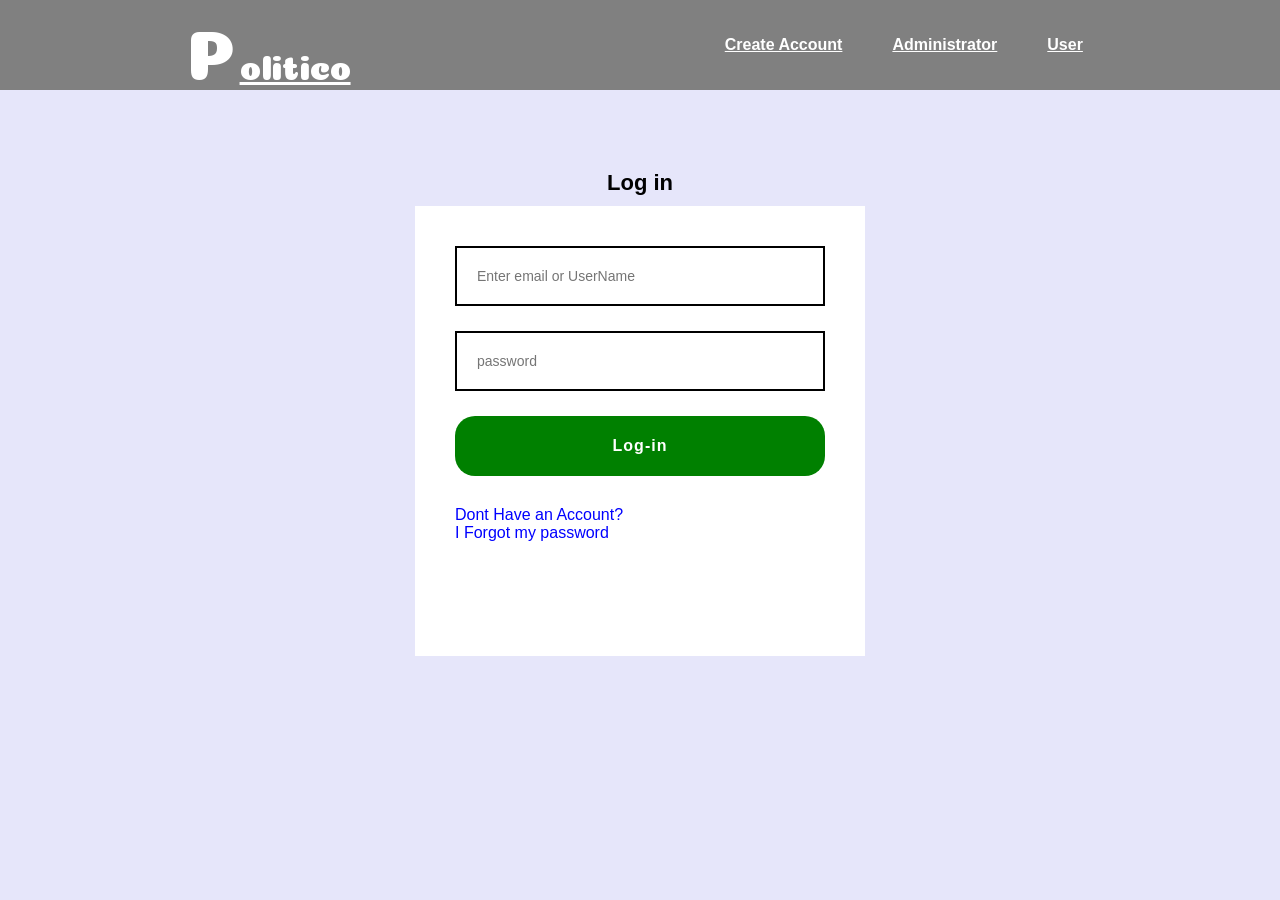
<file: index.html>
<!DOCTYPE html>
<html lang="en">
  <head>
    <meta charset="UTF-8" />
    <meta name="viewport" content="width=device-width, initial-scale=1.0" />
    <meta http-equiv="X-UA-Compatible" content="ie=edge" />
    <title>Log-in and Sign up here</title>
    <link rel="stylesheet" href="./css/style.css" />
  </head>

  <body>
    <div class="wrapper">
      <div class="nav-bar">
        <div class="left-nav-bar">
          <a class="link" href="index.html">P</a>
          <a class="link" href="index.html">olitico</a>
        </div>
        <div class="right-nav-bar">
          <ul>
            <li><a href="profile.html">User </a></li>
            <li><a href="admindash.html">Administrator</a></li>
            <li><a href="signup.html">Create Account</a></li>
          </ul>
        </div>
      </div>
    </div>
    <div class="container">
      <h2>Log in</h2>
      <div class="login-form">
        <input
          type="text"
          class="input"
          placeholder="Enter email or UserName"
        /><br />
        <input type="password" class="input" placeholder="password" /><br />
        <div class="button" onclick="myFunction1()">Log-in</div>
        <span><a href="signup.html">Dont Have an Account?</a></span
        ><br />
        <span><a href="resetpassword.html">I Forgot my password</a></span>
      </div>
    </div>
    <script>
      function myFunction1() {
        location.replace("admindash.html");
      }
    </script>
  </body>
</html>
</file>
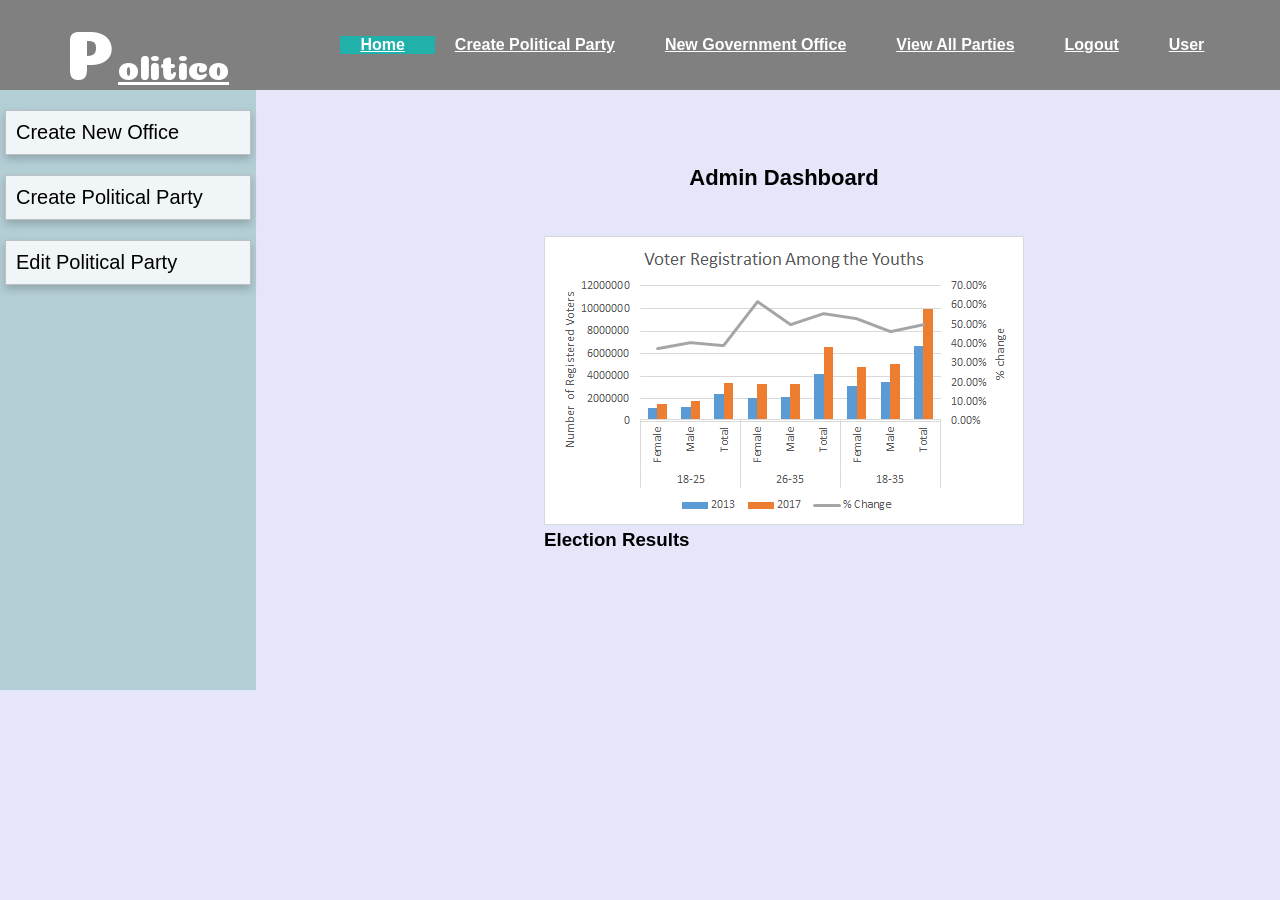
<file: admindash.html>
<!DOCTYPE html>
<html lang="en">
  <head>
    <meta charset="UTF-8" />
    <meta name="viewport" content="width=device-width, initial-scale=1.0" />
    <meta http-equiv="X-UA-Compatible" content="ie=edge" />
    <title>Admin Dashboard</title>
    <link rel="stylesheet" href="./css/style.css" />
  </head>
  <body>
    <div class="wrapper">
      <div class="nav-bar">
        <div class="left-nav-bar">
          <a class="link" href="index.html">P</a>
          <a class="link" href="index.html">olitico</a>
        </div>
        <div class="right-nav-bar">
          <ul>
            <li><a href="profile.html">User</a></li>
            <li><a href="index.html">Logout</a></li>
            <li><a href="viewparty.html">View All Parties</a></li>
            <li><a href="createoffice.html">New Government Office</a></li>
            <li><a href="createparty.html">Create Political Party</a></li>
            <li><a href="admindash.html" class="active">Home</a></li>
          </ul>
        </div>
      </div>
    </div>

    <div class="containerdash">
      <div class="side-bar">
        <div class="grid-item" onclick="reroute('createparty.html')">
          Create New Office
        </div>
        <div class="grid-item" onclick="reroute('createparty.html')">
          Create Political Party
        </div>
        <div class="grid-item" onclick="reroute('viewparty.html')">
          Edit Political Party
        </div>
      </div>
      <div class="content">
        <h2>Admin Dashboard</h2>
        <img src="./Images/graph.png" alt="Graph" />
        <h3>Election Results</h3>
      </div>
    </div>
    <script>
      function reroute(page) {
        location.replace(page);
      }
    </script>
  </body>
</html>
</file>
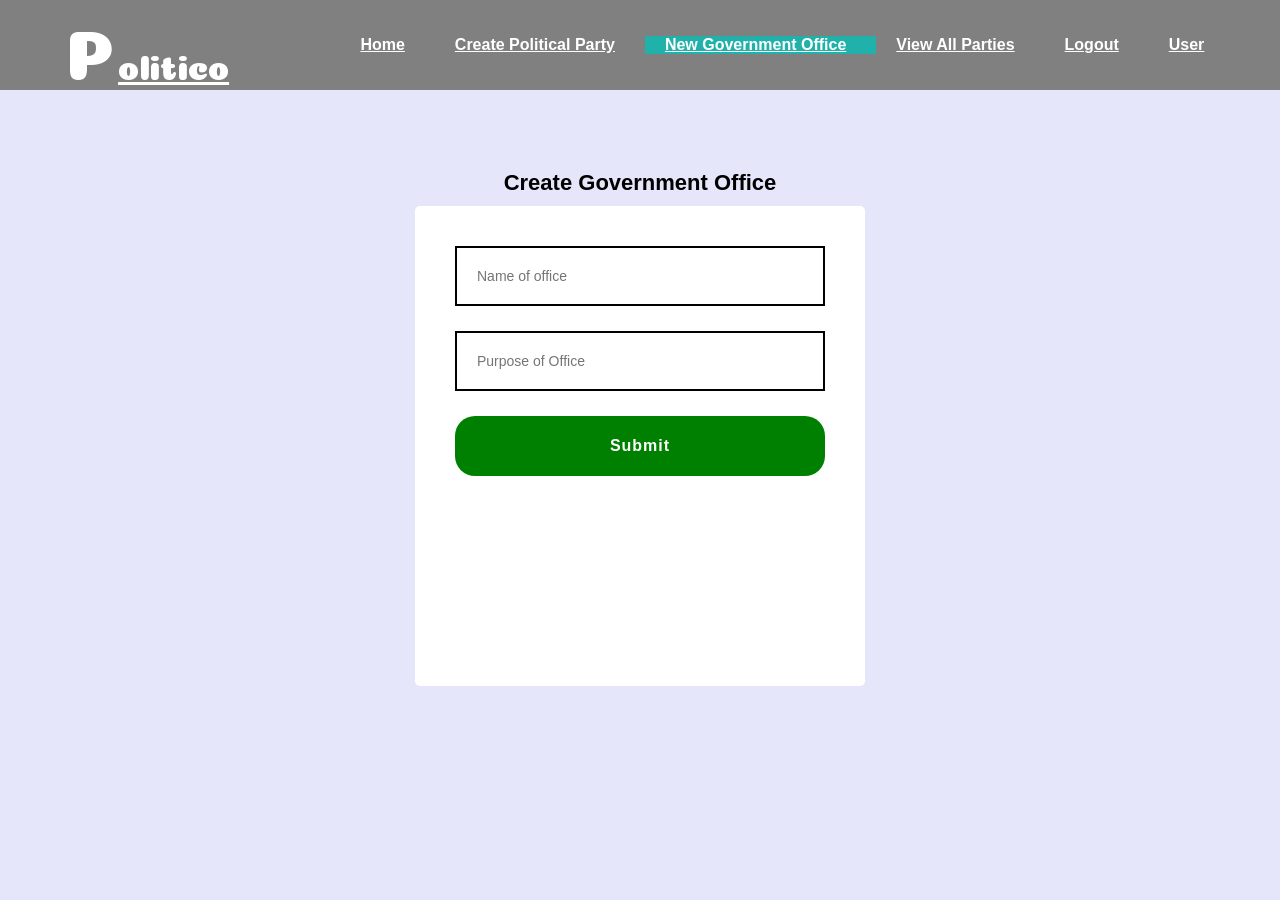
<file: createoffice.html>
<!DOCTYPE html>
<html lang="en">
  <head>
    <meta charset="UTF-8" />
    <meta name="viewport" content="width=device-width, initial-scale=1.0" />
    <meta http-equiv="X-UA-Compatible" content="ie=edge" />
    <title>Create Government office</title>
    <link rel="stylesheet" href="./css/style.css" />
  </head>
  <body>
    <div class="wrapper">
      <div class="nav-bar">
        <div class="left-nav-bar">
          <a class="link" href="index.html">P</a>
          <a class="link" href="index.html">olitico</a>
        </div>
        <div class="right-nav-bar">
          <ul>
            <li><a href="profile.html">User</a></li>
            <li><a href="index.html">Logout</a></li>
            <li><a href="viewparty.html">View All Parties</a></li>
            <li>
              <a href="createoffice.html" class="active"
                >New Government Office</a
              >
            </li>
            <li><a href="createparty.html">Create Political Party</a></li>
            <li><a href="admindash.html">Home</a></li>
          </ul>
        </div>
      </div>
    </div>
    <div class="container">
      <h2>Create Government Office</h2>
      <div class="voteform">
        <input
          type="text"
          placeholder="Name of office"
          class="adminput"
        /><br />
        <input
          type="text"
          placeholder="Purpose of Office"
          class="adminput"
        /><br />
        <div class="button" onclick="officeFunction()">Submit</div>
      </div>
    </div>
    <script>
      function officeFunction() {
        location.replace("viewparty.html");
      }
    </script>
  </body>
</html>
</file>
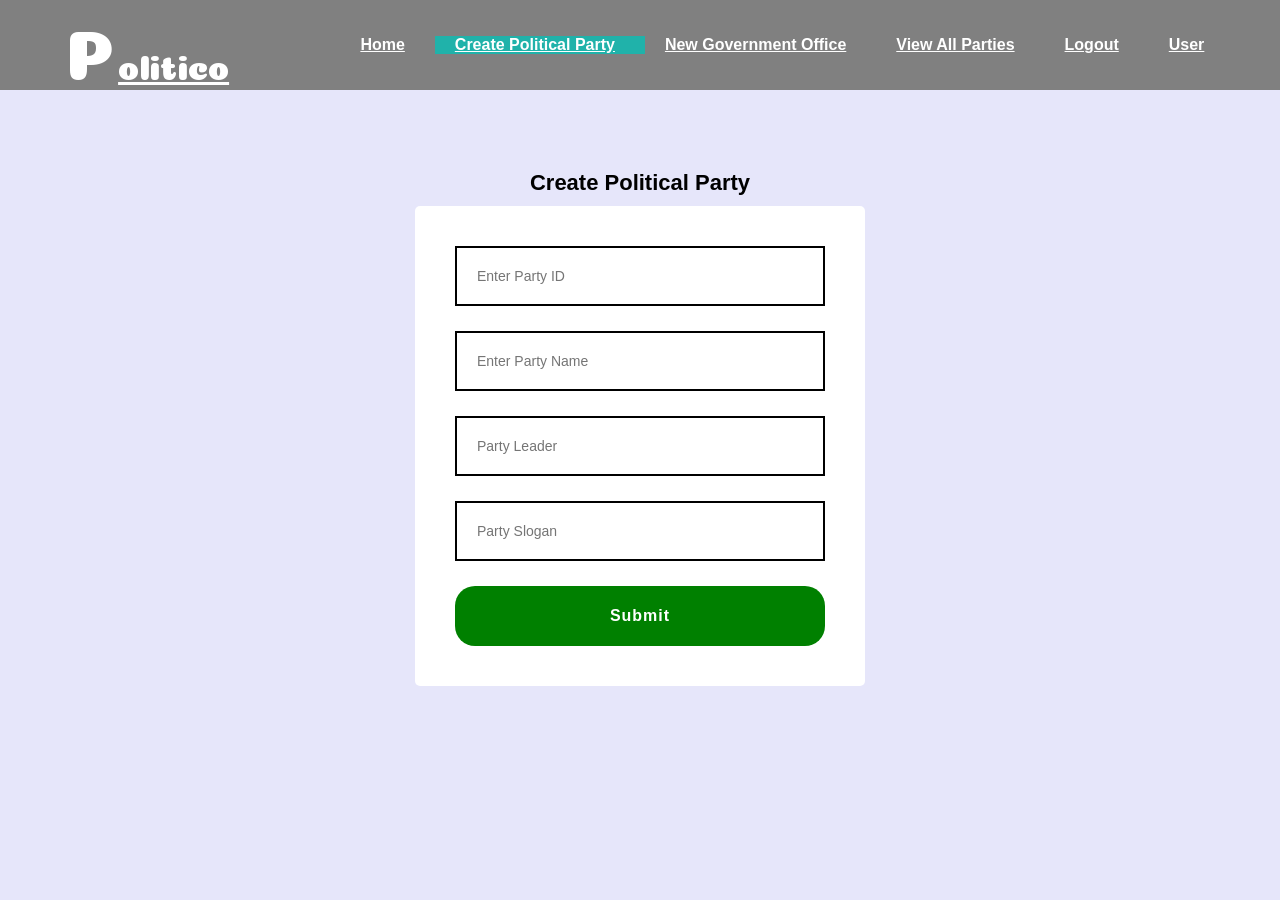
<file: createparty.html>
<!DOCTYPE html>
<html lang="en">
  <head>
    <meta charset="UTF-8" />
    <meta name="viewport" content="width=device-width, initial-scale=1.0" />
    <meta http-equiv="X-UA-Compatible" content="ie=edge" />
    <title>Create Party</title>
    <link rel="stylesheet" href="./css/style.css" />
  </head>
  <body>
    <div class="wrapper">
      <div class="nav-bar">
        <div class="left-nav-bar">
          <a class="link" href="index.html">P</a>
          <a class="link" href="index.html">olitico</a>
        </div>
        <div class="right-nav-bar">
          <ul>
            <li><a href="profile.html">User</a></li>
            <li><a href="index.html">Logout</a></li>
            <li><a href="viewparty.html">View All Parties</a></li>
            <li><a href="createoffice.html">New Government Office</a></li>
            <li>
              <a href="createparty.html" class="active"
                >Create Political Party</a
              >
            </li>
            <li><a href="admindash.html">Home</a></li>
          </ul>
        </div>
      </div>
    </div>
    <div class="container">
      <h2>Create Political Party</h2>
      <div class="voteform">
        <input
          type="text"
          placeholder="Enter Party ID"
          class="adminput"
        /><br />
        <input
          type="text"
          placeholder="Enter Party Name"
          class="adminput"
        /><br />
        <input type="text" placeholder="Party Leader" class="adminput" /><br />
        <input type="text" placeholder="Party Slogan" class="adminput" /><br />
        <div class="button" onclick="createFunction()">Submit</div>
      </div>
    </div>
    <script>
      function createFunction() {
        location.replace("viewparty.html");
      }
    </script>
  </body>
</html>
</file>
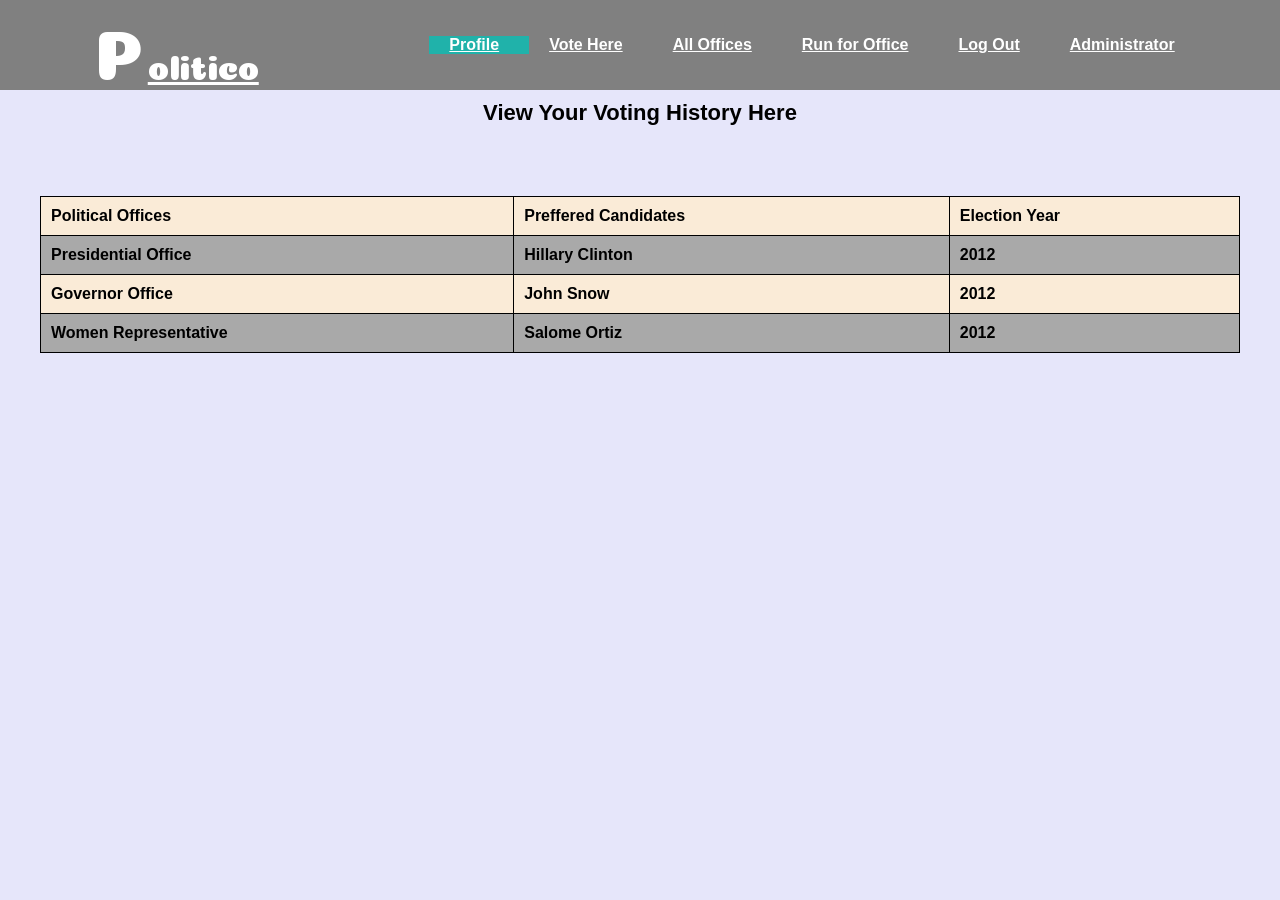
<file: profile.html>
<!DOCTYPE html>
<html lang="en">
  <head>
    <meta charset="UTF-8" />
    <meta name="viewport" content="width=device-width, initial-scale=1.0" />
    <meta http-equiv="X-UA-Compatible" content="ie=edge" />
    <title>Profile</title>
    <link rel="stylesheet" href="./css/style.css" />
  </head>
  <body>
    <div class="wrapper">
      <div class="nav-bar">
        <div class="left-nav-bar">
          <a class="link" href="index.html">P</a>
          <a class="link" href="index.html">olitico</a>
        </div>
        <div class="right-nav-bar">
          <ul>
            <li><a href="admindash.html">Administrator</a></li>
            <li><a href="index.html">Log Out</a></li>
            <li><a href="runoffice.html">Run for Office </a></li>
            <li><a href="viewoffices.html">All Offices</a></li>
            <li><a href="vote.html">Vote Here</a></li>
            <li><a href="profile.html" class="active">Profile </a></li>
          </ul>
        </div>
      </div>
    </div>
    <h2>View Your Voting History Here</h2>
    <table>
      <tr>
        <th>Political Offices</th>
        <th>Preffered Candidates</th>
        <th>Election Year</th>
      </tr>
      <tr>
        <th>Presidential Office</th>
        <th>Hillary Clinton</th>
        <th>2012</th>
      </tr>
      <tr>
        <th>Governor Office</th>
        <th>John Snow</th>
        <th>2012</th>
      </tr>
      <tr>
        <th>Women Representative</th>
        <th>Salome Ortiz</th>
        <th>2012</th>
      </tr>
    </table>
  </body>
</html>
</file>
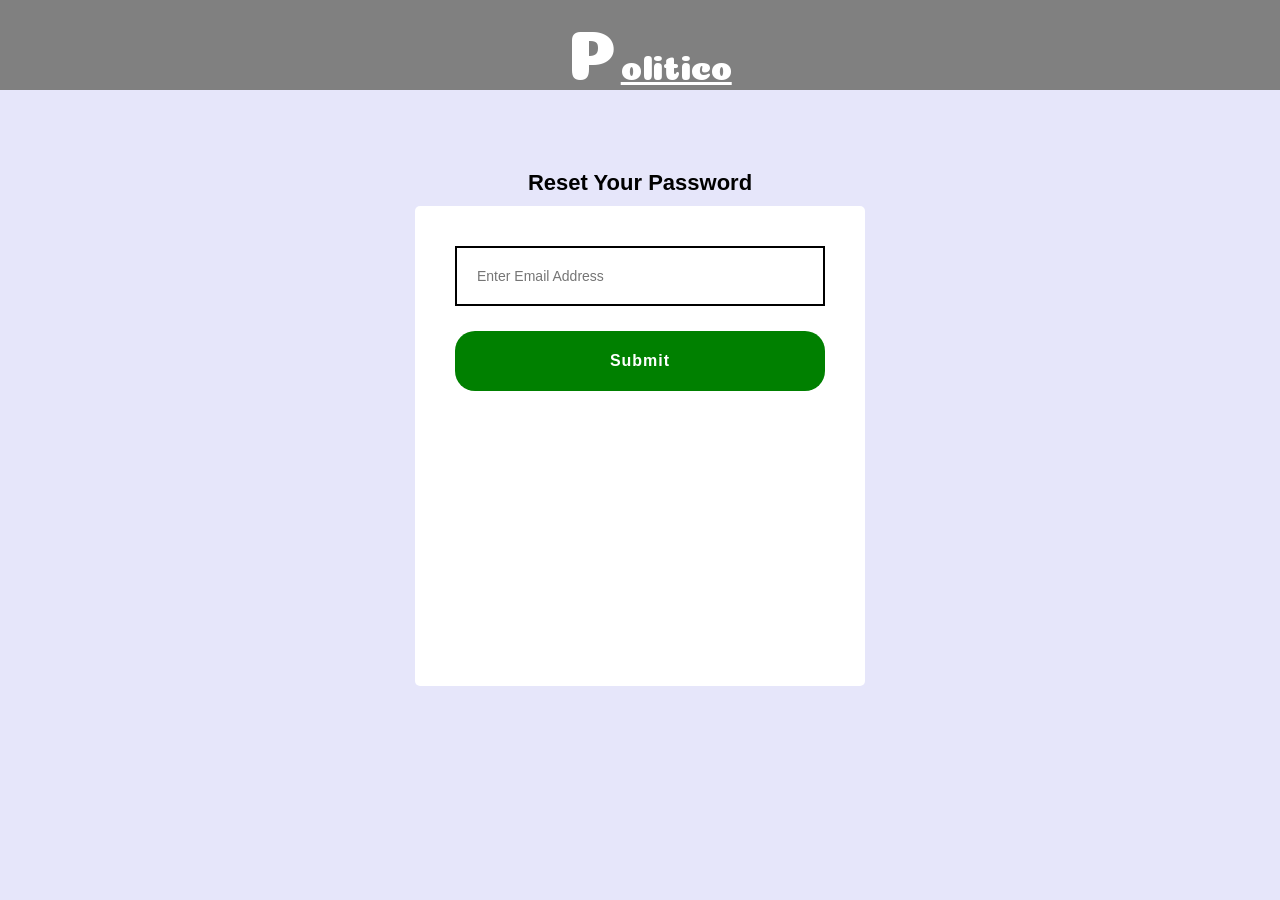
<file: resetpassword.html>
<!DOCTYPE html>
<html lang="en">
  <head>
    <meta charset="UTF-8" />
    <meta name="viewport" content="width=device-width, initial-scale=1.0" />
    <meta http-equiv="X-UA-Compatible" content="ie=edge" />
    <title>Forgot Password</title>
    <link rel="stylesheet" href="./css/style.css" />
  </head>

  <body>
    <div class="wrapper">
      <div class="nav-bar">
        <div class="left-nav-bar">
          <a class="link" href="index.html">P</a>
          <a class="link" href="index.html">olitico</a>
        </div>
      </div>
    </div>
    <div class="container">
      <h2>Reset Your Password</h2>
      <div class="voteform">
        <input
          type="email"
          placeholder="Enter Email Address"
          class="adminput"
        /><br />
        <div class="button" onclick="resetFunction()">Submit</div>
      </div>
    </div>
    <script>
      function resetFunction() {
        location.replace("index.html");
      }
    </script>
  </body>
</html>
</file>
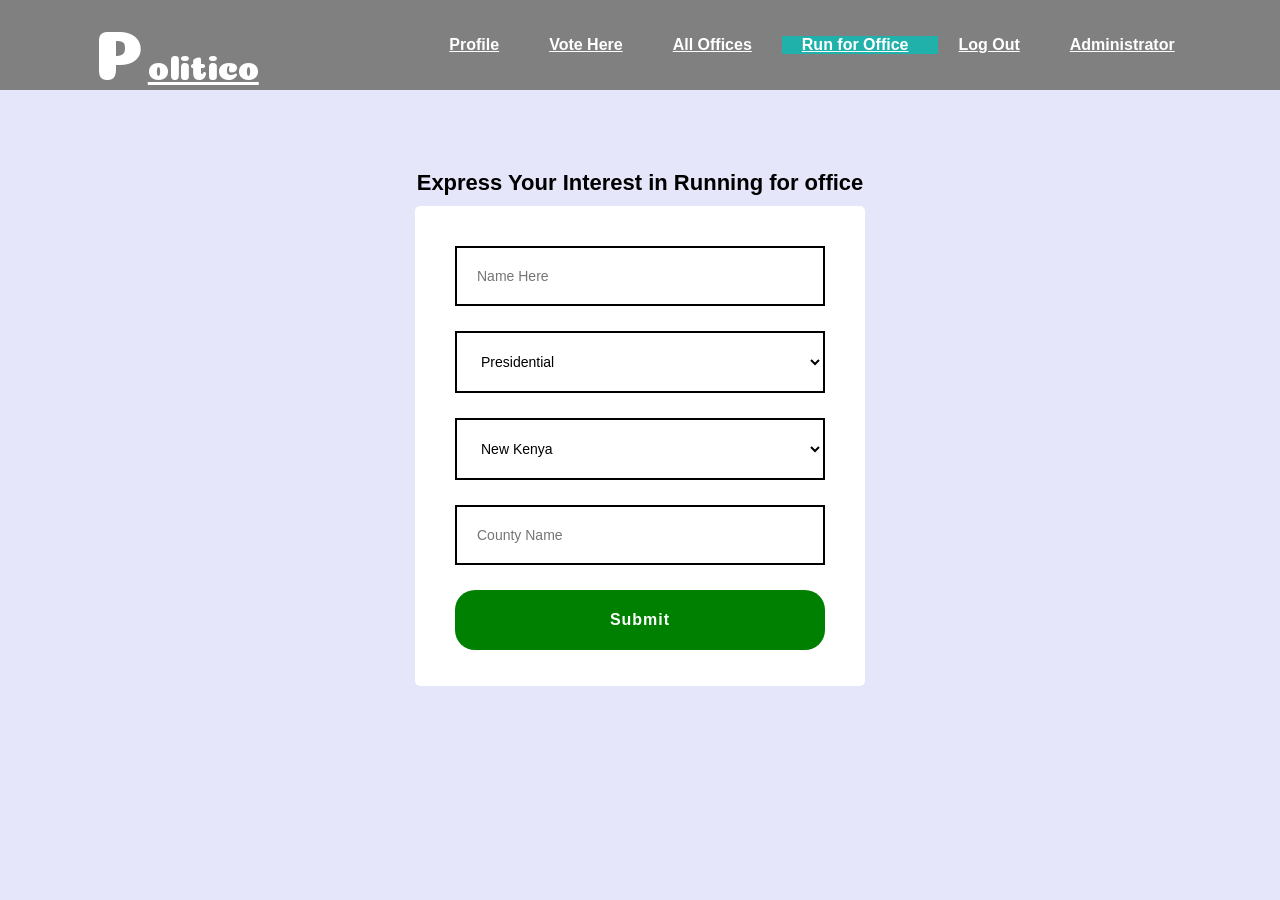
<file: runoffice.html>
<!DOCTYPE html>
<html lang="en">
  <head>
    <meta charset="UTF-8" />
    <meta name="viewport" content="width=device-width, initial-scale=1.0" />
    <meta http-equiv="X-UA-Compatible" content="ie=edge" />
    <title>Run Office</title>
    <link rel="stylesheet" href="./css/style.css" />
  </head>
  <body>
    <div class="wrapper">
      <div class="nav-bar">
        <div class="left-nav-bar">
          <a class="link" href="index.html">P</a>
          <a class="link" href="index.html">olitico</a>
        </div>
        <div class="right-nav-bar">
          <ul>
            <li><a href="admindash.html">Administrator</a></li>
            <li><a href="index.html">Log Out</a></li>
            <li><a href="runoffice.html" class="active">Run for Office </a></li>
            <li><a href="viewoffices.html">All Offices</a></li>
            <li><a href="vote.html">Vote Here</a></li>
            <li><a href="profile.html">Profile </a></li>
          </ul>
        </div>
      </div>
    </div>
    <div class="container">
      <h2>Express Your Interest in Running for office</h2>
      <div class="voteform">
        <input type="text" placeholder="Name Here" class="adminput" /><br />
        <select class="adminput">
          <option value="Presidential">Presidential</option>
          <option value="Women Representative">Women Representative</option>
          <option value="Governatorial">Governatorial</option>
        </select>
        <select class="adminput">
          <option value="New Kenya">New Kenya</option>
          <option value="Freedom Tomorrow">Freedom Tomorrow</option>
          <option value="Republican Kenya">Republican Kenya</option>
        </select>

        <input type="text" placeholder="County Name" class="adminput" /><br />
        <div class="button">Submit</div>
      </div>
    </div>
  </body>
</html>
</file>
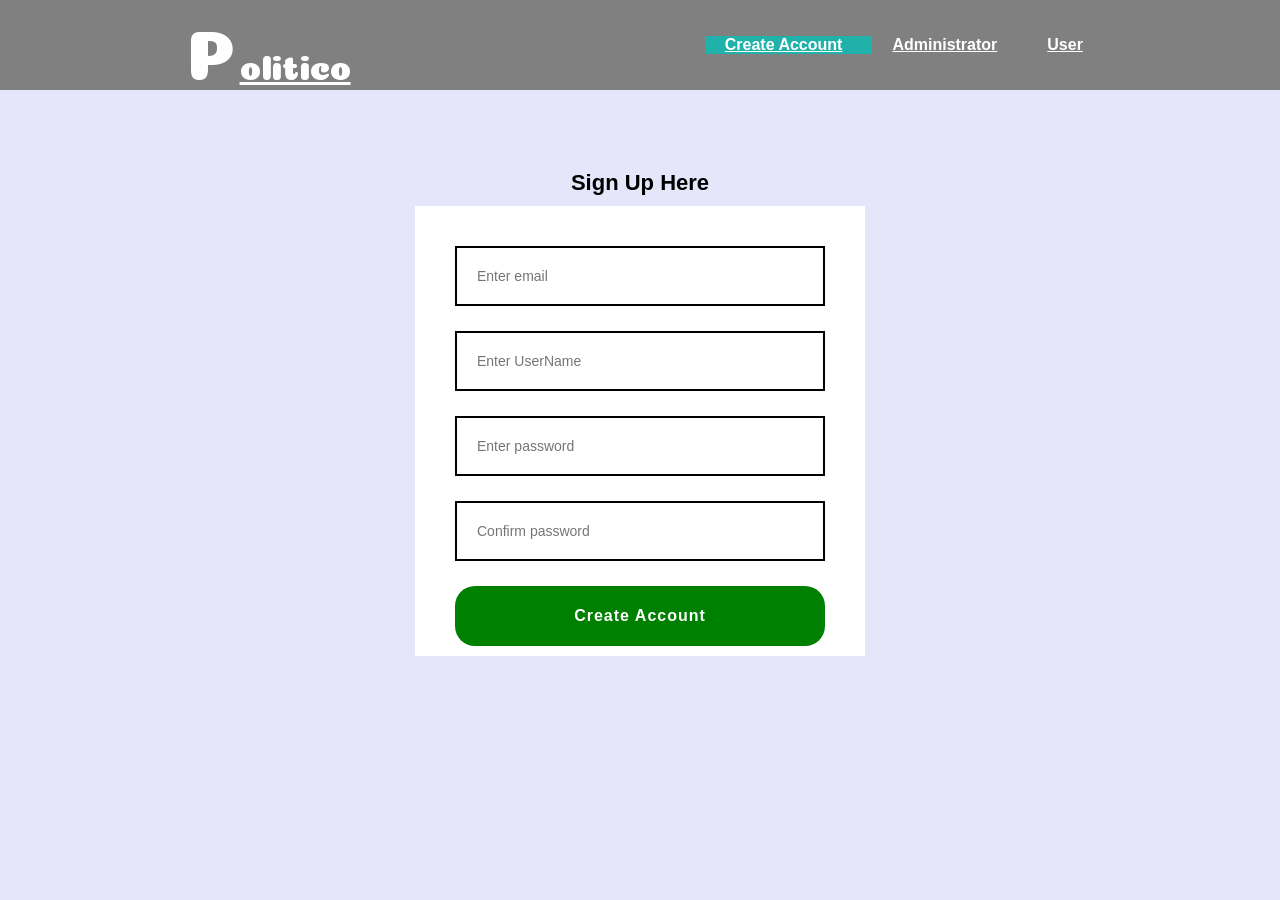
<file: signup.html>
<!DOCTYPE html>
<html lang="en">
  <head>
    <meta charset="UTF-8" />
    <meta name="viewport" content="width=device-width, initial-scale=1.0" />
    <meta http-equiv="X-UA-Compatible" content="ie=edge" />
    <title>Sign Up Here</title>
    <link rel="stylesheet" href="./css/style.css" />
  </head>

  <div class="wrapper">
    <div class="nav-bar">
      <div class="left-nav-bar">
        <a class="link" href="index.html">P</a>
        <a class="link" href="index.html">olitico</a>
      </div>
      <div class="right-nav-bar">
        <ul>
          <li><a href="profile.html">User </a></li>
          <li><a href="admindash.html">Administrator</a></li>
          <li><a href="signup.html " class="active">Create Account</a></li>
        </ul>
      </div>
    </div>
  </div>
  <body>
    <div class="container">
      <h2>Sign Up Here</h2>

      <div class="signup-form">
        <input type="text" placeholder="Enter email" class="input" /><br />
        <input type="text" placeholder="Enter UserName" class="input" /><br />
        <input
          type="password"
          placeholder="Enter password"
          class="input"
        /><br />
        <input
          type="password"
          placeholder="Confirm password"
          class="input"
        /><br />
        <div class="button" onclick="myFunction()">Create Account</div>
      </div>
    </div>
    <script>
      function myFunction() {
        location.replace("profile.html");
      }
    </script>
  </body>
</html>
</file>
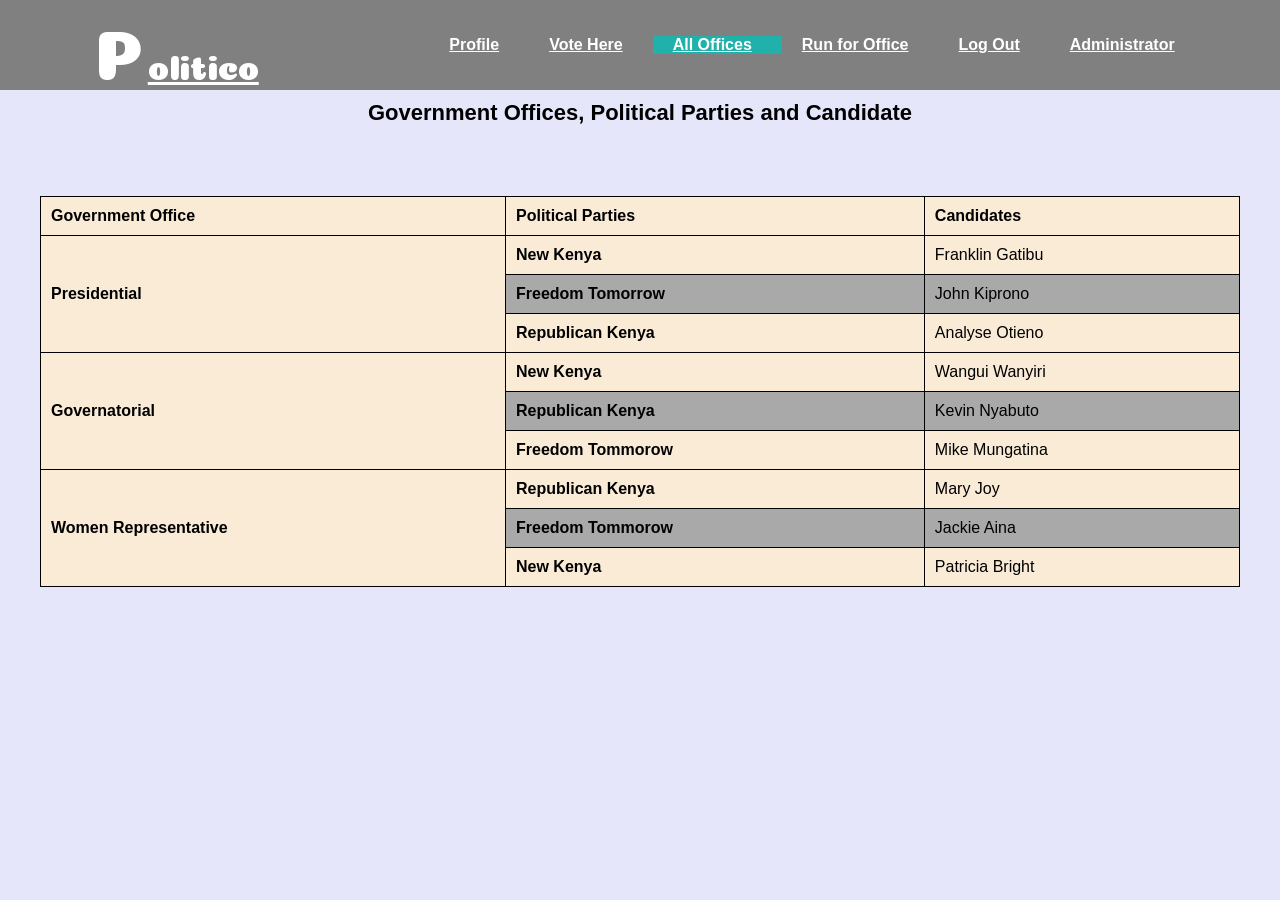
<file: viewoffices.html>
<!DOCTYPE html>
<html lang="en">
<head>
    <meta charset="UTF-8">
    <meta name="viewport" content="width=device-width, initial-scale=1.0">
    <meta http-equiv="X-UA-Compatible" content="ie=edge">
    <title>View Offices</title>
    <link rel="stylesheet" href="./css/style.css">
</head>
            <body>
                    <div class= "wrapper">
                            <div class="nav-bar">
                                <div class="left-nav-bar">
                                        <a class="link" href="index.html">P</a>
                                        <a class="link" href="index.html">olitico</a>
                                </div>
                                <div class="right-nav-bar">
                                    <ul>
                                            <li><a href="admindash.html">Administrator</a></li>
                                            <li><a href="index.html">Log Out</a></li>
                                            <li><a href="runoffice.html">Run for Office </a> </li>
                                            <li><a href="viewoffices.html" class="active">All Offices</a></li>
                                            <li><a href="vote.html">Vote Here</a></li>
                                            <li><a href="profile.html">Profile </a> </li>
                                    </ul>
                                </div>
                     
                            </div>
                        </div> 
                <h2>Government Offices, Political Parties and Candidate</h2>
                <table>
                    <col>
                    <col>
                    <col>
                    <thead>
                        <tr>
                            <th scope="col">Government Office</th>
                            <th scope="col">Political Parties</th>
                            <th scope="col">Candidates</th>
                        </tr>
                    </thead>
                    <tbody>
                        <tr>
                         <th rowspan="3" scope="rowgroup">Presidential</th>
                         <th scope="row">New Kenya</th>
                         <td>Franklin Gatibu</td>
                        </tr>
                        <tr>
                        <th scope="row">Freedom Tomorrow</th>
                        <td>John Kiprono</td>
                        </tr>
                        <tr>
                        <th scope="row">Republican Kenya</th>
                        <td>Analyse Otieno</td>    
                        </tr>
                    </tbody>
                    <tbody>
                        <tr>
                    <th rowspan="3" scope="rowgroup">Governatorial</th> 
                    <th scope="row">New Kenya</th>
                    <td>Wangui Wanyiri</td>
                </tr>
                <tr>
                    <th scope="row">Republican Kenya</th>
                    <td>Kevin Nyabuto</td>
                </tr>
                <tr>
                    <th scope="row">Freedom Tommorow</th>
                    <td>Mike Mungatina</td>
                </tr>

                    </tbody>
                    <tbody> 
                        <tr>
                            <th rowspan="3" scope="rowgroup">Women Representative</th> 
                            <th scope="row">Republican Kenya</th>
                            <td>Mary Joy</td>
                        </tr>
                        <tr>
                            <th scope="row">Freedom Tommorow</th>
                            <td>Jackie Aina</td>
                        </tr>
                        <tr>
                            <th scope="row">New Kenya</th>
                            <td>Patricia Bright</td>
                        </tr>  
                    </tbody>
        </table>
    </body>
</html>
</file>
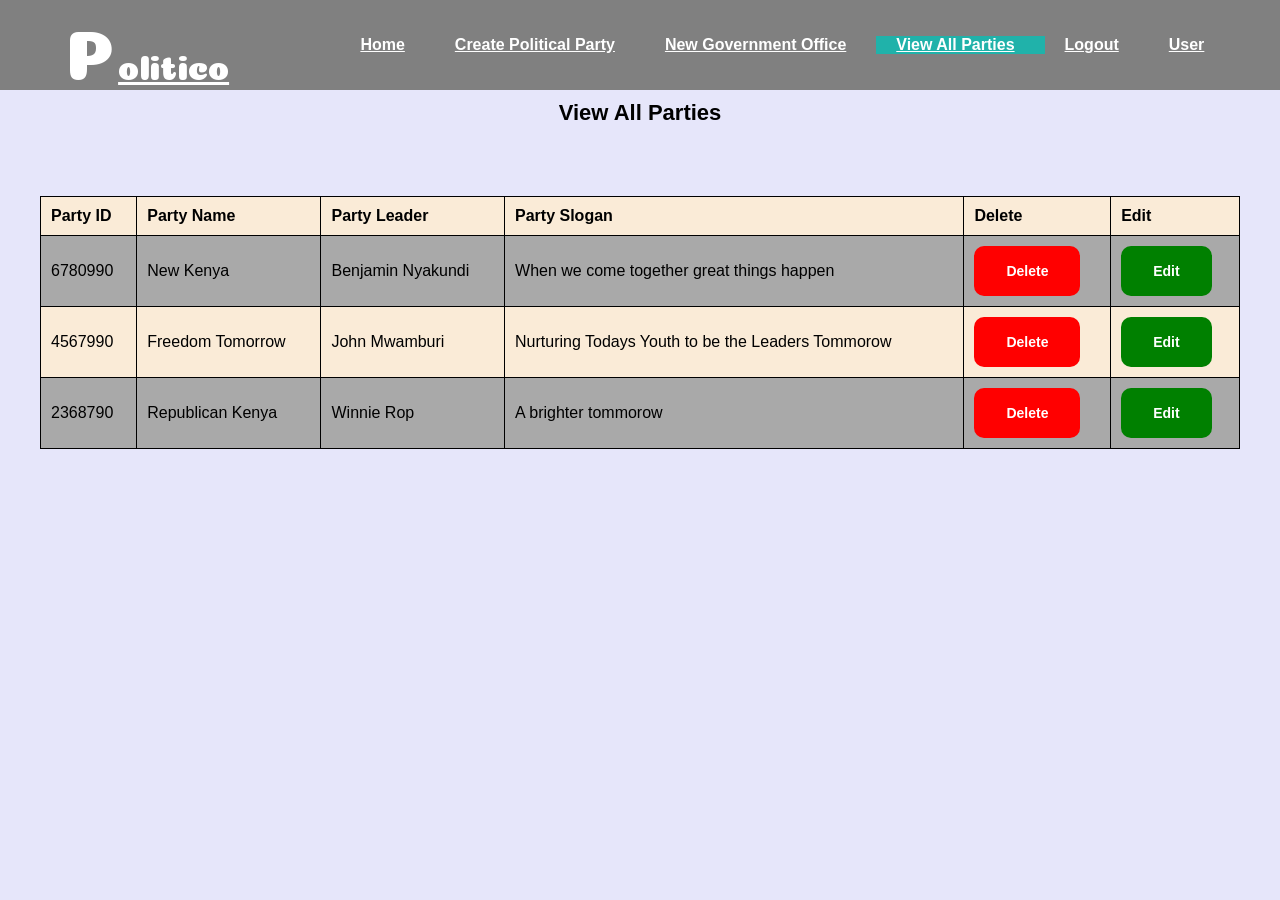
<file: viewparty.html>
<!DOCTYPE html>
<html lang="en">
  <head>
    <meta charset="UTF-8" />
    <meta name="viewport" content="width=device-width, initial-scale=1.0" />
    <meta http-equiv="X-UA-Compatible" content="ie=edge" />
    <title>View All Parties</title>
    <link rel="stylesheet" href="./css/style.css" />
  </head>
  <header>
    <div class="wrapper">
      <div class="nav-bar">
        <div class="left-nav-bar">
          <a class="link" href="index.html">P</a>
          <a class="link" href="index.html">olitico</a>
        </div>
        <div class="right-nav-bar">
          <ul>
            <li><a href="profile.html">User</a></li>
            <li><a href="index.html">Logout</a></li>
            <li>
              <a href="viewparty.html" class="active">View All Parties</a>
            </li>
            <li>
              <a href="createoffice.html">New Government Office</a>
            </li>
            <li><a href="createparty.html">Create Political Party</a></li>
            <li><a href="admindash.html">Home</a></li>
          </ul>
        </div>
      </div>
    </div>
  </header>
  <body>
    <h2>View All Parties</h2>

    <table>
      <tr>
        <th>Party ID</th>
        <th>Party Name</th>
        <th>Party Leader</th>
        <th>Party Slogan</th>
        <th>Delete</th>
        <th>Edit</th>
      </tr>
      <tr>
        <td>6780990</td>
        <td>New Kenya</td>
        <td>Benjamin Nyakundi</td>
        <td>When we come together great things happen</td>
        <td><button class="btndelete">Delete</button></td>
        <td><button class="btnedit" onclick="editFunction()">Edit</button></td>
      </tr>
      <tr>
        <td>4567990</td>
        <td>Freedom Tomorrow</td>
        <td>John Mwamburi</td>
        <td>Nurturing Todays Youth to be the Leaders Tommorow</td>
        <td><button class="btndelete">Delete</button></td>
        <td><button class="btnedit" onclick="editFunction()">Edit</button></td>
      </tr>
      <tr>
        <td>2368790</td>
        <td>Republican Kenya</td>
        <td>Winnie Rop</td>
        <td>A brighter tommorow</td>
        <td><button class="btndelete">Delete</button></td>
        <td><button class="btnedit" onclick="editFunction()">Edit</button></td>
      </tr>
    </table>

    <script>
      function editFunction() {
        location.replace("createparty.html");
      }
    </script>
  </body>
</html>
</file>
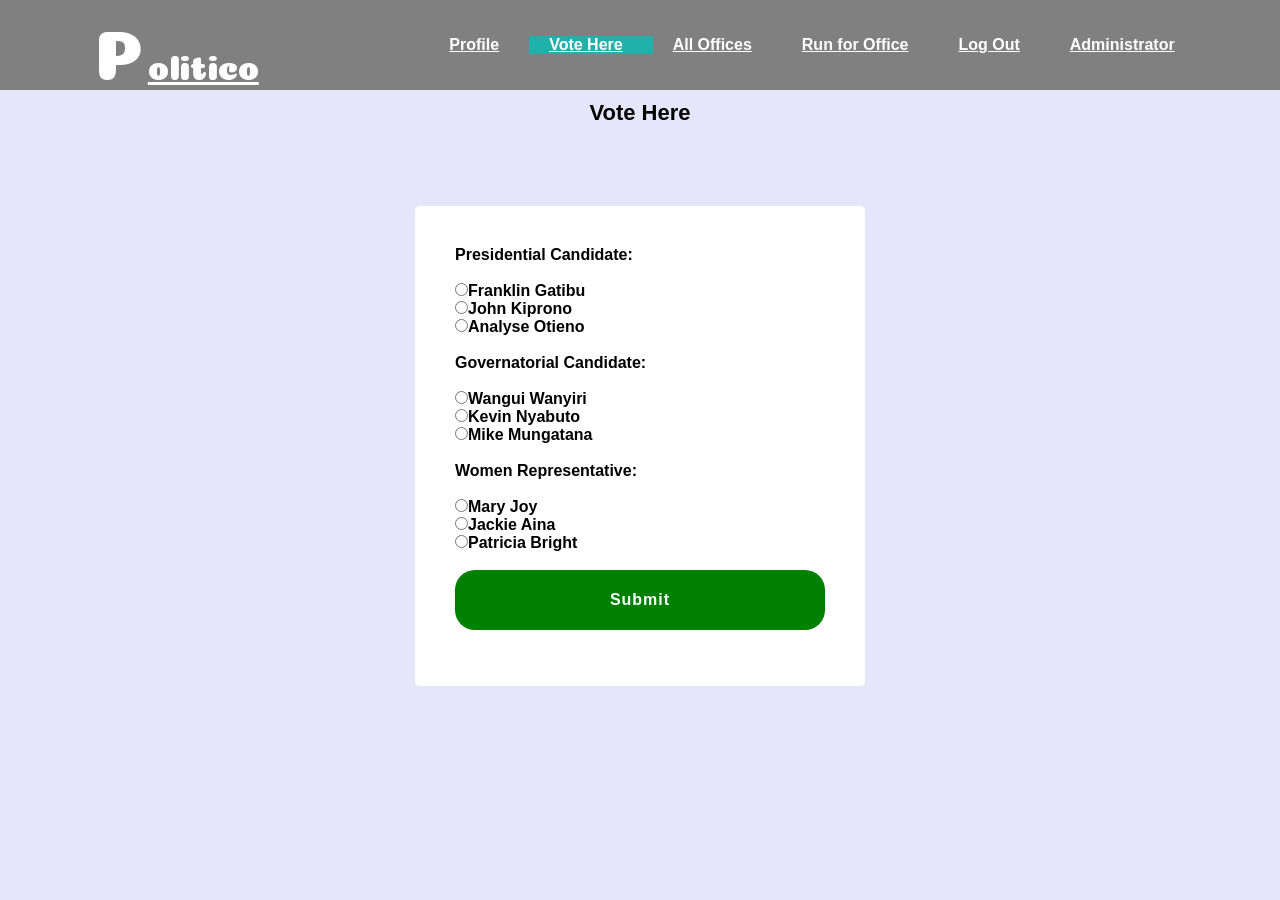
<file: vote.html>
<!DOCTYPE html>
<html lang="en">
  <head>
    <meta charset="UTF-8" />
    <meta name="viewport" content="width=device-width, initial-scale=1.0" />
    <meta http-equiv="X-UA-Compatible" content="ie=edge" />
    <title>Vote Here</title>
    <link rel="stylesheet" href="./css/style.css" />
  </head>

  <body>
    <div class="wrapper">
      <div class="nav-bar">
        <div class="left-nav-bar">
          <a class="link" href="index.html">P</a>
          <a class="link" href="index.html">olitico</a>
        </div>
        <div class="right-nav-bar">
          <ul>
            <li><a href="admindash.html">Administrator</a></li>
            <li><a href="index.html">Log Out</a></li>
            <li><a href="runoffice.html">Run for Office </a></li>
            <li><a href="viewoffices.html">All Offices</a></li>
            <li><a href="vote.html" class="active">Vote Here</a></li>
            <li><a href="profile.html">Profile </a></li>
          </ul>
        </div>
      </div>
    </div>
    <h2>Vote Here</h2>
    <div class="container">
      <div class="voteform">
        <p>Presidential Candidate:</p>
        <br />

        <div>
          <input
            type="radio"
            name="Presidential Candidate"
            value="Franklin Gatibu"
          />Franklin Gatibu <br />
          <input
            type="radio"
            name="Presidential Candidate"
            value="John Kiprono"
          />John Kiprono <br />
          <input
            type="radio"
            name="Presidential Candidate"
            value="Analyse Otieno"
          />Analyse Otieno <br />
        </div>
        <br />

        <p>Governatorial Candidate:</p>
        <br />
        <div>
          <input
            type="radio"
            name="Governatorial Candidate"
            value="Wangui Wanyiri"
          />Wangui Wanyiri <br />
          <input
            type="radio"
            name="Governatorial Candidate"
            value="Kein Nyabuto"
          />Kevin Nyabuto <br />
          <input
            type="radio"
            name="Governatorial Candidate"
            value="Mike Mungatana"
          />Mike Mungatana <br />
        </div>
        <br />
        <p>Women Representative:</p>
        <br />
        <div>
          <input
            type="radio"
            name="Women Representative"
            value="Mary joy"
          />Mary Joy <br />
          <input
            type="radio"
            name="Women Representative"
            value="Jackie Aina"
          />Jackie Aina <br />
          <input
            type="radio"
            name="Women Representative"
            value="Patricia Bright"
          />Patricia Bright <br />
        </div>
        <br />
        <div class="button" onclick="voteFunction()">Submit</div>
      </div>
    </div>
    <script>
      function voteFunction() {
        location.replace("profile.html");
      }
    </script>
  </body>
</html>
</file>
<file: css/style.css>
@import url("https://fonts.googleapis.com/css?family=Coiny");
* {
  margin: 0;
  padding: 0;
  user-select: none;
}
body {
  background-color: lavender;
  font-family: sans-serif;
  list-style: none;
  text-decoration: none;
}
.container {
  width: 450px;
  margin: 70px auto;
}
.signup,
.login {
  width: 50%;
  background-color: white;
  height: 70px;
  float: left;
  text-align: center;
  line-height: 60px;
  text-transform: uppercase;
  cursor: pointer;
  color: black;
  font-weight: bold;
}
.login-form,
.signup-form {
  background-color: white;
  box-sizing: border-box;
  padding: 40px;
  clear: both;
  height: 450px;
  width: 100%;
}

.input {
  box-sizing: border-box;
  width: 100%;
  padding: 20px;
  margin-bottom: 25px;
  border: 2px solid black;
  background: transparent;
  color: black;
  font-size: 14px;
  outline: none;
  transition: all 0.5s ease;
}
input:focus {
  border: 2px solid green;
}

.adminput {
  box-sizing: border-box;
  width: 100%;
  padding: 20px;
  margin-bottom: 25px;
  border: 2px solid black;
  background: white;
  color: black;
  font-size: 14px;
  outline: none;
  transition: all 0.5s ease;
}
.adminput:focus {
  border: 2px solid green;
}
.button {
  width: 100%;
  background-color: green;
  height: 60px;
  line-height: 60px;
  text-align: center;
  font-weight: bold;
  color: white;
  letter-spacing: 1px;
  cursor: pointer;
  margin-bottom: 30px;
  border-radius: 20px;
}
.button:hover {
  background-color: darkcyan;
  color: black;
}
span a {
  text-decoration: none;
  color: blue;
}
.wrapper {
  width: 100%;
}
.bugger {
  display: none;
}
.nav-bar {
  width: 100%;
  height: 70px;
  padding: 10px;
  display: flex;
  justify-content: space-around;
  align-items: center;
  position: relative;
  background-color: grey;
}
.nav-bar .left-nav-bar a {
  font-family: "Coiny", cursive;
  color: white;
}
.link:first-child {
  text-decoration: none;
  font-size: 70px;
}

.link:nth-child(2) {
  align-self: center;
  font-size: 35px;
}
.nav-bar .right-nav-bar ul li {
  display: inline;
  width: 120px;
  text-align: center;
}
.nav-bar .right-nav-bar ul a {
  color: white;
  font-size: 16px;
  font-weight: bold;
  float: right;
  display: inline;
  padding: 0 30px 0 20px;
  transition: all 0.5s ease;
}
.active,
.nav-bar a:hover {
  background-color: lightseagreen;
  color: black;
}

.btnedit {
  background-color: green;
  border: none;
  color: white;
  padding: 15px 32px;
  text-align: center;
  text-decoration: none;
  display: inline-block;
  font-size: 14px;
  height: 50px;
  border-radius: 10px;
  font-weight: bold;
}
.btndelete {
  background-color: red;
  border: none;
  color: white;
  padding: 15px 32px;
  text-align: center;
  text-decoration: none;
  display: inline-block;
  font-size: 14px;
  height: 50px;
  border-radius: 10px;
  font-weight: bold;
}
table {
  font-family: sans-serif;
  width: 1200px;
  border-collapse: collapse;
  background-color: antiquewhite;
  align: center;
  padding: 10px;
  margin-left: auto;
  margin-right: auto;
  margin-top: 60px;
}
td,
th {
  border: 1px solid black;
  text-align: left;
  padding: 10px;
}
tr:nth-child(even) {
  background-color: darkgrey;
}
h2 {
  margin: 0;
  padding: 10px 0 10px;
  text-align: center;
  font-size: 22px;
}
.voteform {
  width: 100%;
  height: 480px;
  background: white;
  color: black;
  top: 50%;
  left: 50%;
  box-sizing: border-box;
  padding: 40px;
  font-size: 16px;
  font-weight: bold;
  border-radius: 5px;
}

.gridcontainer {
  display: grid;
  grid-template-columns: auto auto auto;
  background-color: white;
  padding: 10px;
  grid-column-gap: 20px;
  grid-row-gap: 50px;
}
.grid-item {
  background-color: rgba(255, 255, 255, 0.8);
  border: 1px solid rgba(0, 0, 0, 0.8);
  padding: 10px;
  font-size: 20px;
  text-align: left;
  box-shadow: 0 4px 8px 0 rgba(0, 0, 0, 0.2);
  border: 1px solid rgba(0, 0, 0, 0.212);
  font-weight: lighter;
  margin-top: 20px;
  margin-left: 5px;
  margin-right: 5px;
}
.containerdash {
  width: 80%;
  height: 80%;
}
.containerdash h2 {
  margin: 35px 0;
}

.side-bar {
  float: left;
  height: 600px;
  width: 25%;
  background: #b4ced6;
}
.content {
  float: right;
  margin-top: 30px;
}
</file>
